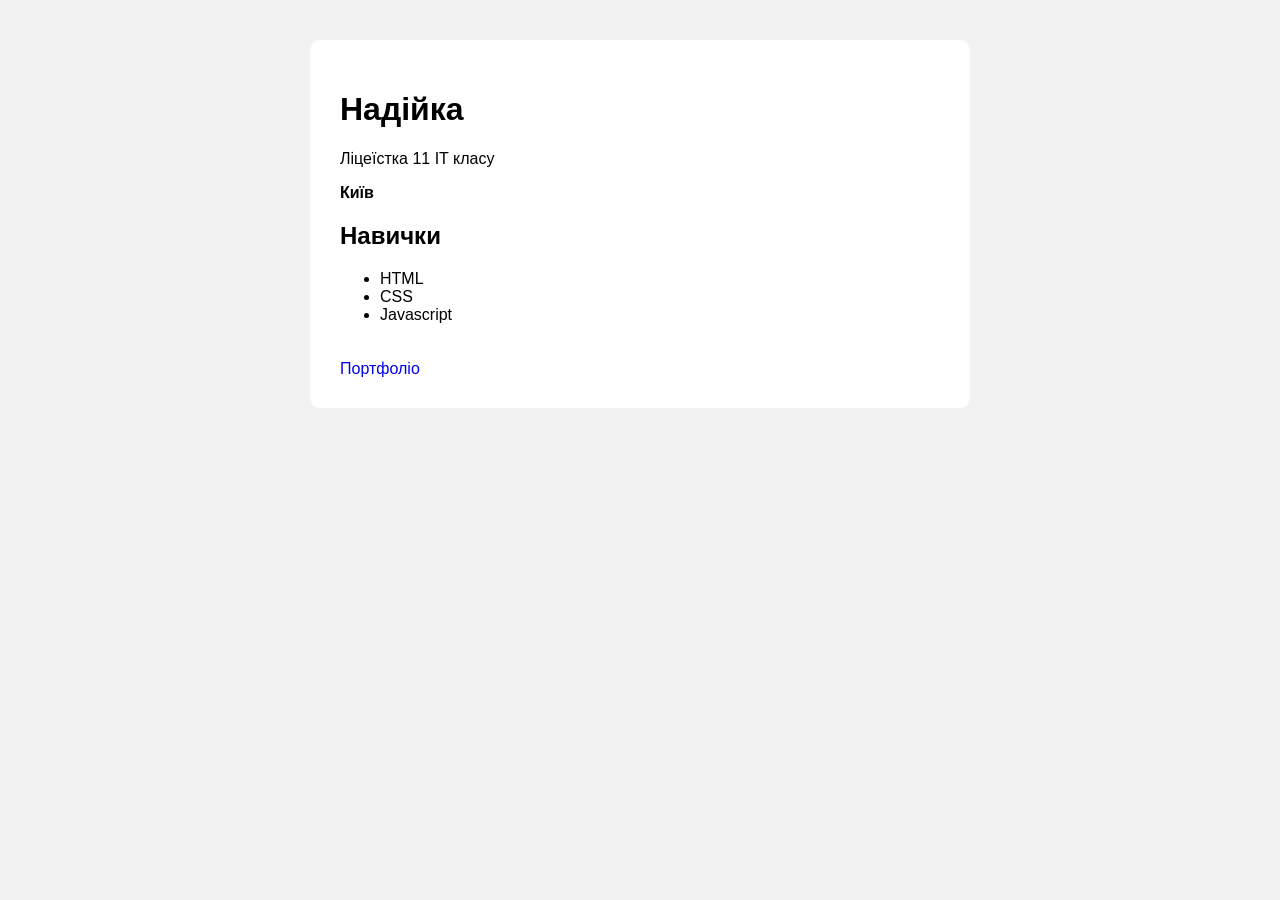
<file: less13/index.html>
<!DOCTYPE html>
<html lang="en">
<head>
    <meta charset="UTF-8">
    <title>Title</title>
    <link rel="stylesheet" href="style.css">
</head>
<body>
<!--<h1>Надійка</h1>-->
<!--<p>Ліцеїстка 11 класу</p>-->
<!--<ul>-->
<!--    <li>HTML</li>-->
<!--    <li>CSS</li>-->
<!--    <li>JavaScript</li>-->
<!--</ul>-->

<main class="profile">
    <h1 id="profile-name">Ім'я учня</h1>
    <p class="profile-role">Інформація про ліцеїста</p>
    <p id="profile-city">Місто не вказано</p>
    <h2>Навички</h2>
    <ul id="skills-list">
        <li class="skill">Навичка 1</li>
        <li class="skill">Навичка 2</li>
        <li class="skill">Навичка 3</li>
    </ul>
    <a href="#" id="profile-link">Портфоліо</a>
</main>

<script src="script.js"></script>
</body>
</html>
</file>
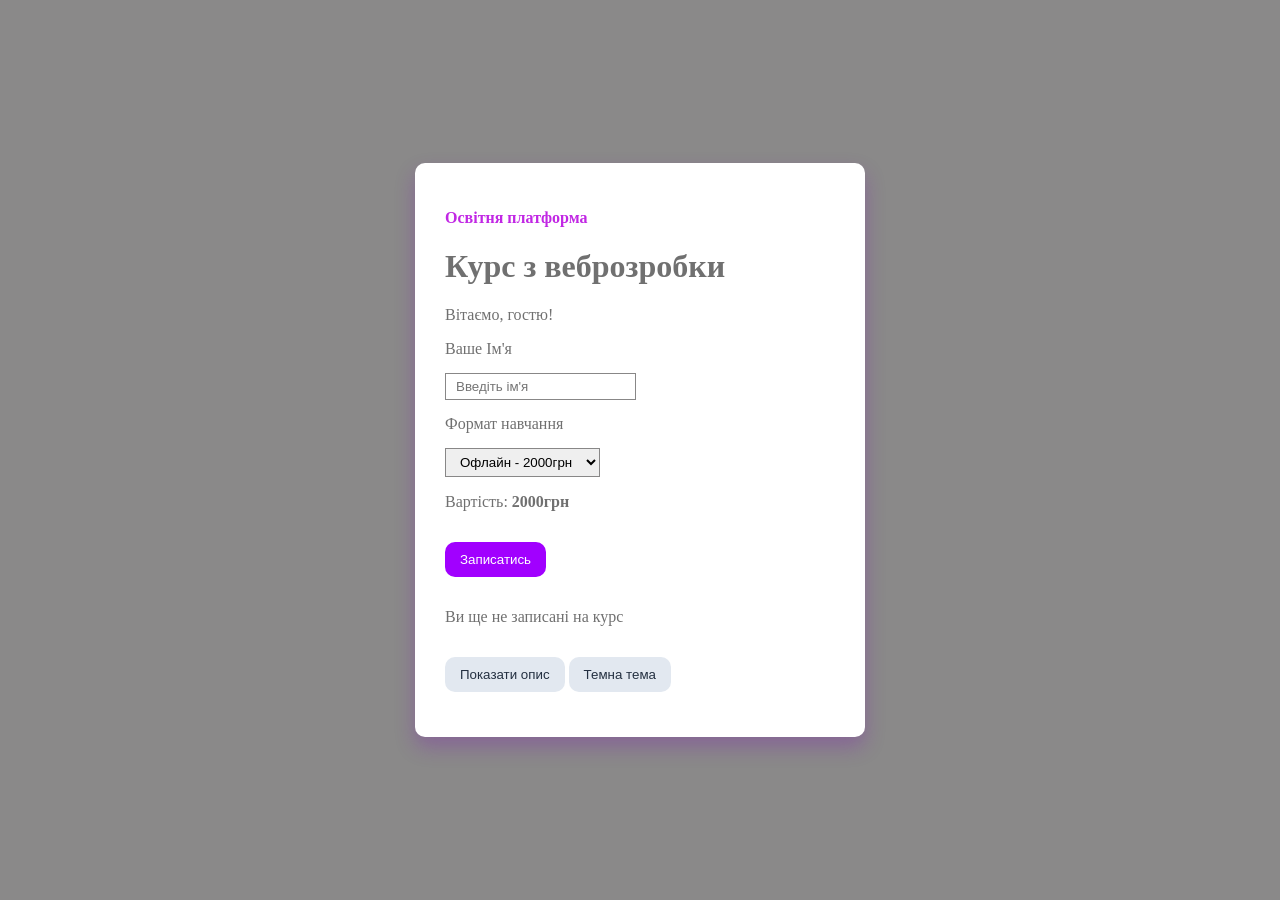
<file: less14/index.html>
<!DOCTYPE html>
<html lang="en">
<head>
    <meta charset="UTF-8">
    <title>Title</title>
    <link rel="stylesheet" href="style.css">
</head>
<body>
<main class="course-card" id="card">
    <p class="tag">Освітня платформа</p>
    <h1>Курс з веброзробки</h1>
    <p id="welcome">Вітаємо, гостю!</p>

    <label for="studentsName">Ваше Ім'я</label>
    <input id="studentsName" type="text" placeholder="Введіть ім'я">

    <label for="format">Формат навчання</label>
    <select id="format">
        <option value="2000">Офлайн - 2000грн</option>
        <option value="1500">Онлайн - 1500грн</option>
    </select>
    <p>Вартість: <strong id="price">2000грн</strong></p>
    <button id="enrollBtn">Записатись</button>
    <p id="status">Ви ще не записані на курс</p>
    <button id="detailBtn" class="secondary">Показати опис</button>
    <p class="hidden" id="details">Практичний курс з веброзробки</p>
    <button id="themeBtn" class="secondary">Темна тема</button>
</main>

<script src="script.js" defer></script>
</body>
</html>
</file>
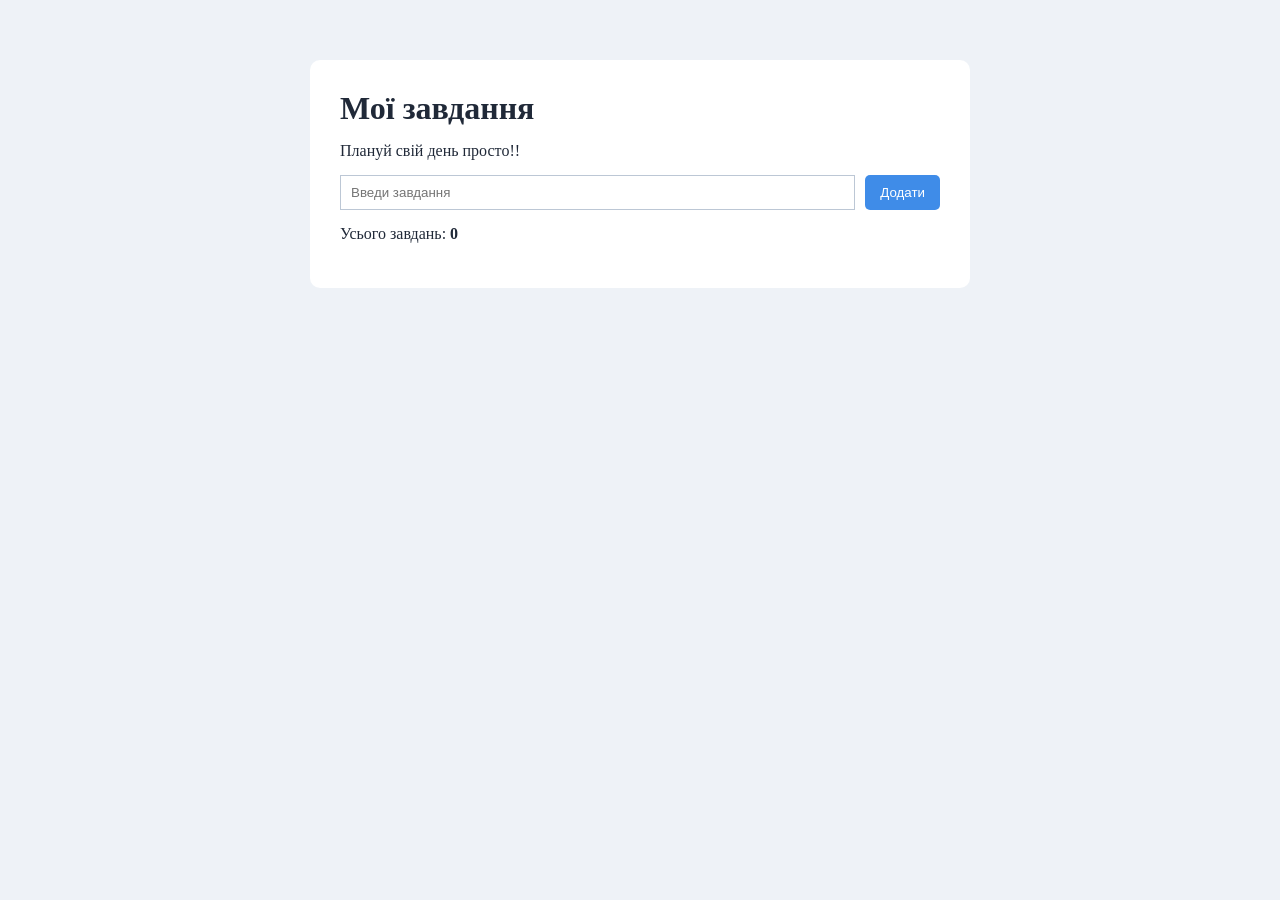
<file: less15/index.html>
<!DOCTYPE html>
<html lang="en">
<head>
    <meta charset="UTF-8">
    <title>Title</title>
    <link rel="stylesheet" href="style.css">
</head>
<body>
<main class="app">
    <h1>Мої завдання</h1>
    <p>Плануй свій день просто!!</p>

    <div class="form-row">
        <input id="taskInput" type="text" placeholder="Введи завдання">
        <button id="addBtn" type="button">Додати</button>
    </div>

    <p>Усього завдань: <b id="taskCounter">0</b></p>
    <ul id="taskList"></ul>
</main>

<script src="script.js" defer></script>
</body>
</html>
</file>
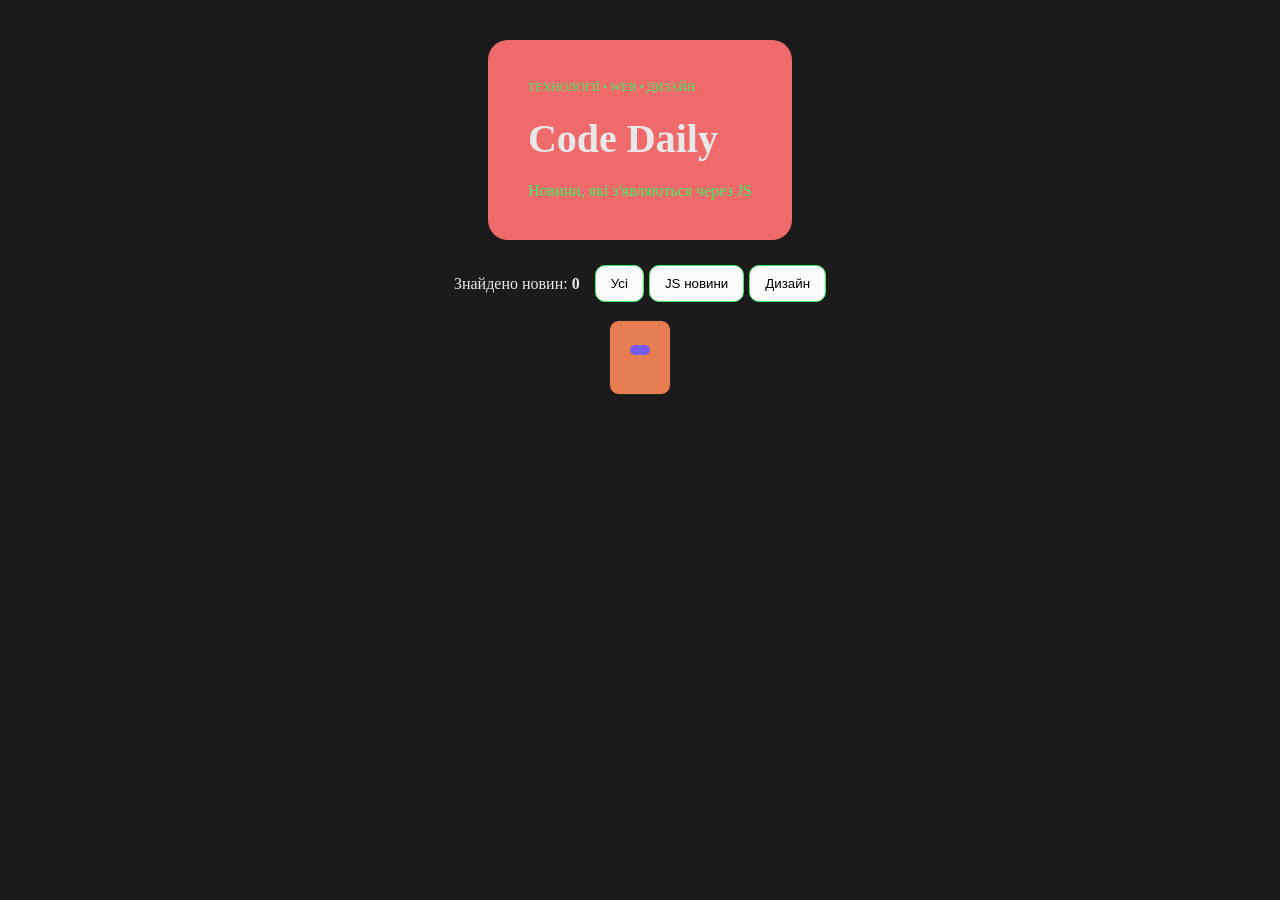
<file: less16/index.html>
<!DOCTYPE html>
<html lang="en">
<head>
    <meta charset="UTF-8">
    <title>Title</title>
    <link rel="stylesheet" href="style.css">
</head>
<body>
<main class="page">
    <header class="header">
        <p class="paragraph">Технології &bull; WEB &bull; Дизайн</p>
        <h1>Code Daily</h1>
        <p class="subtitle">Новини, які з'являються через JS</p>
    </header>

    <section class="toolbar">
        <p class="counter">Знайдено новин: <strong id="news-count">0</strong></p>
        <div class="filter" aria-label="Фільтр новин">
            <button id="show-all" class="filter-btn active">Усі</button>
            <button id="show-js" class="filter-btn">JS новини</button>
            <button id="show-design" class="filter-btn">Дизайн</button>
        </div>
    </section>
    <section class="news-grid" id="news-list"></section>
</main>

<script src="script.js"></script>
</body>
</html>
</file>
<file: less13/style.css>
body{
    font-family: Arial, Helvetica, sans-serif;
    background-color: #f2f2f2;
    margin: 0;
    padding: 40px;
}
.profile{
    max-width: 600px;
    margin: 0 auto;
    background-color: white;
    padding: 30px;
    border-radius: 10px;
}
.profile a{
    text-decoration: none;
    display: inline-block;
    margin-top: 20px;
}
</file>
<file: less14/style.css>
*{
    box-sizing: border-box;
}
body{
    margin: 0;
    padding: 0;
    min-height: 100vh;
    display: grid;
    place-items: center;
    font-family: 'Kristen ITC', serif;
    background: #8a8989;
    color: #707070;
}
.course-card{
    width: min(450px, 90vh);
    padding: 30px;
    background: #fff;
    border-radius: 10px;
    box-shadow: 0 10px 20px rgb(125 20 179 / 0.3);
}
.tag{
    color: #c127e4;
    font-weight: bold;
}
label{
    display: block;
    margin: 15px 0;
}
input, select{
    border: 1px solid #888787;
    padding: 5px 10px;
}
button{
    margin: 15px 0;
    border: none;
    background: #a100ff;
    color: #fff;
    padding: 10px 15px;
    border-radius: 10px;
    cursor: pointer;
}
.secondary{
    background: #e2e8f0;
    color: #243041;
}
.hidden{
    display: none;
}
.success{
    color: #147d43;
    font-weight: bold;
}
.dark{
    background: #243041;
    color: #fdfdfd;
}
.dark .secondary{
    background: #475569;
    color: #fff;
}
</file>
<file: less15/style.css>
*{
    box-sizing: border-box;
    margin: 0;
    padding: 0;
}
body{
    background: #eef2f7;
    color: #202938;
}
.app{
    max-width: 660px;
    margin: 60px auto;
    padding: 30px;
    background: #fff;
    border-radius: 10px;
    display: flex;
    flex-direction: column;
    row-gap: 15px;
}
.form-row{
    display: flex;
    gap: 10px;
}
input{
    flex: 1;
    min-width: 0;
    padding: 5px 10px;
    border: 1px solid #bcc7d5;
}
button{
    padding: 10px 15px;
    border: none;
    border-radius: 5px;
    background: #3f8ce8;
    color: #fff;
    cursor: pointer;
}
.task{
    display: flex;
    align-items: center;
    gap: 10px;
    padding: 10px 0;
    border-bottom: 1px solid #bcc7d5;
}
.task-text{
    flex: 1;
    overflow-wrap: anywhere;
}
.task.done .task-text{
    text-decoration: line-through;
    color: #45ff13;
}
.edit-btn{
    background: #e8e138;
}
.delete-btn{
    background: #e74c3c;
}
</file>
<file: less16/style.css>
*{
    box-sizing: border-box;
    margin: 0;
    padding: 0;
}
body{
    background: #1b1b1b;
    color: #e8e8e8;
}
.page{
    min-width: 1000px;
    padding: 40px 20px 60px;
    display: flex;
    flex-direction: column;
    justify-content: center;
    align-items: center;
}
.header{
    padding: 40px;
    border-radius: 20px;
    background: #ef6b6b;
}
.paragraph{
    color: #3def65;
    font-size: 12px;
    text-transform: uppercase;
}
h1{
    margin: 20px 0;
    font-size: 40px;
}
.subtitle{
    margin-bottom: 0;
    color: #3def65;
}
.toolbar{
    display: flex;
    justify-content: space-between;
    align-items: center;
    flex-wrap: wrap;
    gap: 15px;
    margin: 25px 0 18px;
}
.filter{
    display: flex;
    gap: 5px;
    flex-wrap: wrap;
}
.filter-btn{
    padding: 10px 15px;
    border: 1px solid #3def65;
    border-radius: 10px;
    background: #fbfbfb;
    cursor: pointer;
}
.filter-btn:active{
    background: #ef6b6b;
    color: white;
    border-color: #1b1b1b;
}
.news-grid{
    display: flex;
    flex-wrap: wrap;
    gap: 15px;
}
.news-card{
    flex: 1 1 300px;
    padding: 20px;
    background: #e67e51;
    border: 1px solid #22201b;
    border-radius: 10px;
}
.news-card h2{
    margin: 15px 0 15px;
    font-size: 25px;
}
.news-card p{
    color: orangered;
}
.news-card small{
    color: #22201b;
}
.tag{
    display: inline-block;
    border-radius: 10px;
    padding: 5px 10px;
    background: #755aed;
    color: #92dc63;
    font-size: 12px;
    font-weight: bold;
}
</file>
